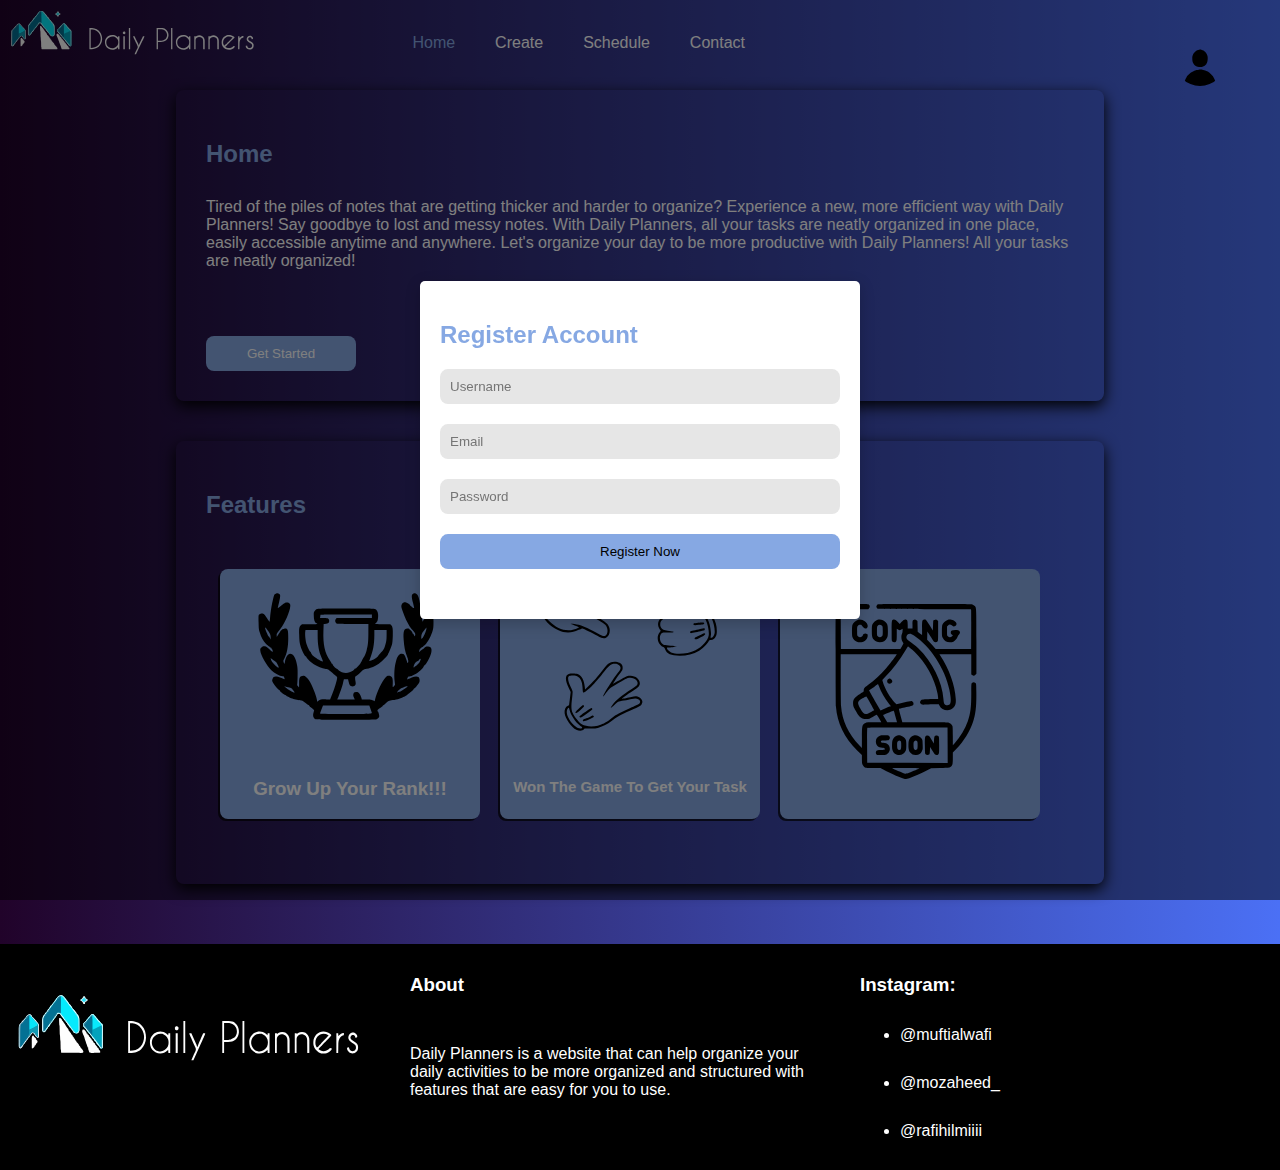
<file: index.html>
<!DOCTYPE html>
<html lang="en">
<head>
    <meta charset="UTF-8">
    <meta name="viewport" content="width=device-width, initial-scale=1.0">
    <title>Daily Planners</title>
    <link rel="stylesheet" href="GAYA!!!.css">
    <link rel="icon logo" href="logo pure.svg">
</head>
<body>
    <header>
        <nav>
             <a href="index.html" class="daily">
                <img src="Daily Planner logo.svg" alt="logo" title="Home" style="width: 250px; height: auto;">
            </a>
            <ul class="logo">
                <li title="Home" class="content">
                    <a href="index.html" style="color:#86a8e3">Home</a>
                </li>
                <li title="Create" class="content">
                    <a href="Create.html">Create</a>
                </li>
                <li title="Schedule" class="content">
                    <a href="Schedule.html">Schedule</a>
                </li>
                <li title="Contact" class="content">
                    <a id="bukakontak" style="cursor: pointer;">Contact</a>
                </li>
            </ul>
            <div class="rank">
                <a href="Account.html" style="width: 30px; margin-right: 10px;">
                    <img src="profile.svg" alt="Photo Account" class="pphome">
                </a>
            </div>
        </nav>
    </header>

    <main>
        <!------- buat akun-->
        <div class="overlay">
            <div class="form-container">
                <h2>Register Account</h2>
                <form id="registrationform">
                    <input type="text" id="username" placeholder="Username" required>
                    <input type="email" id="email" placeholder="Email" required>
                    <input type="password" id="password" placeholder="Password" required>
                    <button type="submit" id="daftarakun">Register Now</button>
                </form>
                <p id="message"></p>
            </div>
        </div>
        <!--  Buat kontak   -->
        <div id="popup" class="popup">
            <div class="popup-content">
                <span class="close" id="tutupkontak">X</span>
                <h2 style="margin-left: 50px;">Contact Form :</h2>
                <form id="contactForm">
                    <label for="name" style="color: black;margin-left: 50px;margin-bottom: 10px;">Name:</label>
                    <input type="text" id="name" name="name" required class="kontakform">
    
                    <label for="email"style="color: black;margin-left: 50px;margin-bottom: 10px;">Email:</label>
                    <input type="email" id="email" name="email" required class="kontakform">
    
                    <label for="message"style="color: black;margin-left: 50px;margin-bottom: 10px;">Message:</label>
                    <textarea id="message" name="message" required class="kontakform"></textarea>
    
                    <button type="submit" class="kontakform" style="background-color: #86a8e3;">Kirim</button>
                </form>
            </div>
        </div>
    
        <section  id="home">

            <h2>Home</h2>
            <p style="width: auto;">Tired of the piles of notes that are getting thicker and harder to organize? Experience a new, more efficient way with Daily Planners! Say goodbye to lost and messy notes. With Daily Planners, all your tasks are neatly organized in one place, easily accessible anytime and anywhere.
            Let's organize your day to be more productive with Daily Planners! All your tasks are neatly organized!</p>
            
            <a href="Create.html">
                <button style="background-color: #86a8e3;color: white;border-radius: 8px;width: 150px;height: 35px; border: none;"class="button">Get Started</button>
            </a>
        </section>

        <section>
            <h2>Features</h2>
            <fieldset style="border: none;
            display: flex;
            flex-direction: row;align-items: center;height: 300px;">
                <div class="kartufitur" onclick="location.href = 'Account.html'">
                    <img src="winner.svg" alt="" style="width: 70%; height:70% ;margin-left: 35px;">
                    <h3>Grow Up Your Rank!!!</h3>
                </div>
                <div class="kartufitur" onclick="location.href = 'Create.html'">
                    <img src="hand.svg" alt="" style="width: 70%; height:70% ;margin-left: 35px;">
                    <h3 style="font-size: 15px;">Won The Game To Get Your Task</h3>
                </div>
                <div class="kartufitur">
                    <img src="comingsoon.svg" alt="" style="width: 70%; height:70% ;margin-left: 35px;margin-top: 35px;">
                    <h3></h3>
                </div>
            </fieldset>
        </section>
    </main>

    <footer>
        <img src="Daily Planner logo.svg" alt="Logo footer"id="logofooter">

            <div style="display: flex;flex-direction: column;margin-left: 50px;">
                <h3>About</h3>
                <p>Daily Planners is a website that can help organize your daily activities to be more organized and structured with features that are easy for you to use.</p>
            </div>

            <div style="margin-left: 50px;">
                <h3>Instagram:</h3>
                <ul>
                    <a href="https://www.instagram.com/muftialwafi/" target="_blank">
                        <li>@muftialwafi</li>
                    </a>
                    <a href="http://www.instagram.com/mozaheed_/"target="_blank">
                        <li>@mozaheed_</li>
                    </a>
                    <a href="https://www.instagram.com/rafihilmiiii/"target="_blank">
                        <li>@rafihilmiiii</li>
                    </a>
                </ul>
            </div>
    </footer>
    <script src="rank.js"></script>
    <script src="Buat Home.js"></script>
    <script src="Buat contact!.js"></script>
</body>
</html>
</file>
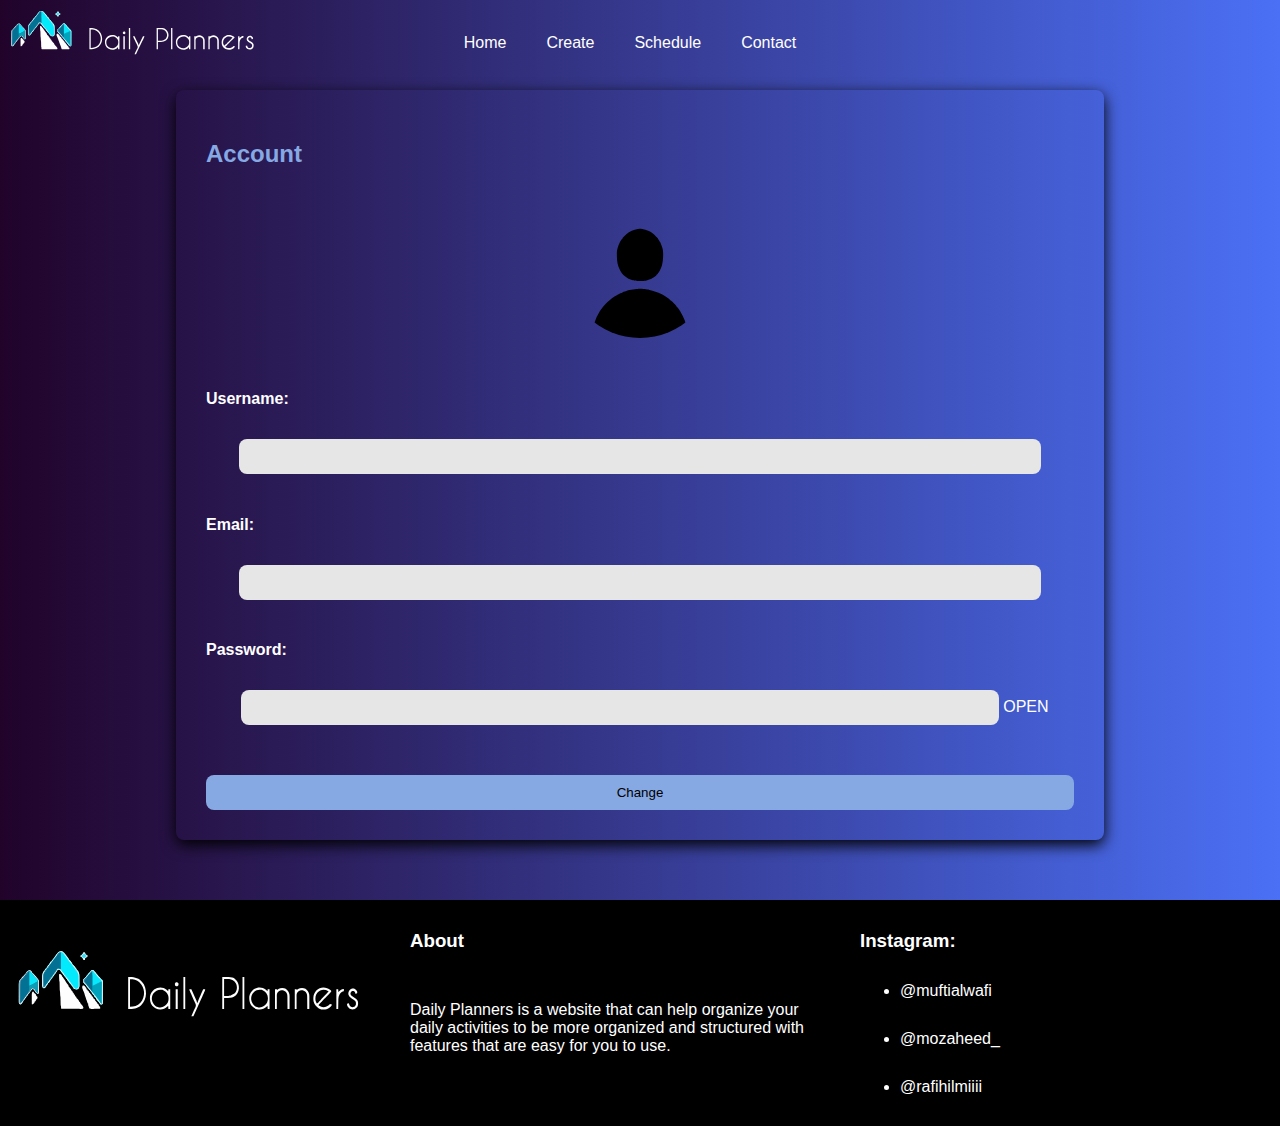
<file: Account.html>
<!DOCTYPE html>
<html lang="en">
<head>
    <meta charset="UTF-8">
    <meta name="viewport" content="width=device-width, initial-scale=1.0">
    <title>Daily Planners</title>
    <link rel="stylesheet" href="GAYA!!!.css">
    <link rel="icon logo" href="logo pure.svg">
</head>
<body>
    <header>
        <nav>
            <a href="index.html" class="daily">
                <img src="Daily Planner logo.svg" alt="logo" title="Home" style="width: 250px; height: auto;">
            </a>
            <ul class="logo">
                <li title="Home" class="content">
                    <a href="index.html">Home</a>
                </li>
                <li title="Create" class="content">
                    <a href="Create.html">Create</a>
                </li>
                <li title="Schedule" class="content">
                    <a href="Schedule.html">Schedule</a>
                </li>
                <li title="Contact" class="content">
                    <a id="bukakontak" style="cursor: pointer;">Contact</a>
                </li>
            </ul>
            <div></div>
        </nav>
    </header>

    <main>
        <!--  Buat kontak   -->
        <div id="popup" class="popup">
            <div class="popup-content">
                <span class="close" id="tutupkontak">X</span>
                <h2 style="margin-left: 50px;">Contact Form :</h2>
                <form id="contactForm">
                    <label for="name" style="color: black;margin-left: 50px;margin-bottom: 10px;">Name:</label>
                    <input type="text" id="name" name="name" required class="kontakform">
    
                    <label for="email"style="color: black;margin-left: 50px;margin-bottom: 10px;">Email:</label>
                    <input type="email" id="email" name="email" required class="kontakform">
    
                    <label for="message"style="color: black;margin-left: 50px;margin-bottom: 10px;">Message:</label>
                    <textarea id="message" name="message" required class="kontakform"></textarea>
    
                    <button type="submit" class="kontakform" style="background-color: #86a8e3;">Kirim</button>
                </form>
            </div>
        </div>

        <section>
            <h2>Account</h2>
            <form action="" id="registrationform">
                <img src="profile.svg" alt="account logo" style="margin: auto;width: 150px;border-radius: 100%;height: 150px;">
                <label id="nmaakun" class="kontakform"></label>
                <div class="rankakun">
                <div class="rank rankakun">
                    <!-- buat rank  -->
                </div>
                </div>
                <h4 for="">Username:</h4>
                <input class="form" type="text" id="user">
                <h4 for="">Email:</h4>
                <input class="form" type="text"class="kontakform" id="mail">
                <h4 for="">Password:</h4>
                <div id="inputform">
                    <input class="form" type="password"class="kontakform" id="pass" style="width: 85%;margin-left:35px ;">
                    <span class="liatpw" id="liatpw" style="cursor: pointer;">OPEN</span>
                </div> 
                <button style="margin-top: 30px;" id="gantiakun">Change</button>
            </form>
        </section>
    </main>

    <footer>
        <img src="Daily Planner logo.svg" alt="Logo footer"id="logofooter">

        <div style="display: flex;flex-direction: column;margin-left: 50px;">
            <h3>About</h3>
            <p>Daily Planners is a website that can help organize your daily activities to be more organized and structured with features that are easy for you to use.</p>
        </div>

        <div style="margin-left: 50px;">
            <h3>Instagram:</h3>
            <ul>
                <a href="https://www.instagram.com/muftialwafi/" target="_blank">
                    <li>@muftialwafi</li>
                </a>
                <a href="http://www.instagram.com/mozaheed_/"target="_blank">
                    <li>@mozaheed_</li>
                </a>
                <a href="https://www.instagram.com/rafihilmiiii/"target="_blank">
                    <li>@rafihilmiiii</li>
                </a>
            </ul>
        </div>
    </footer>
    <script src="rank.js"></script>
    <script src="akun.js"></script>
    <script src="Buat Home.js"></script>
    <script src="Buat contact!.js"></script>
</body>
</html>
</file>
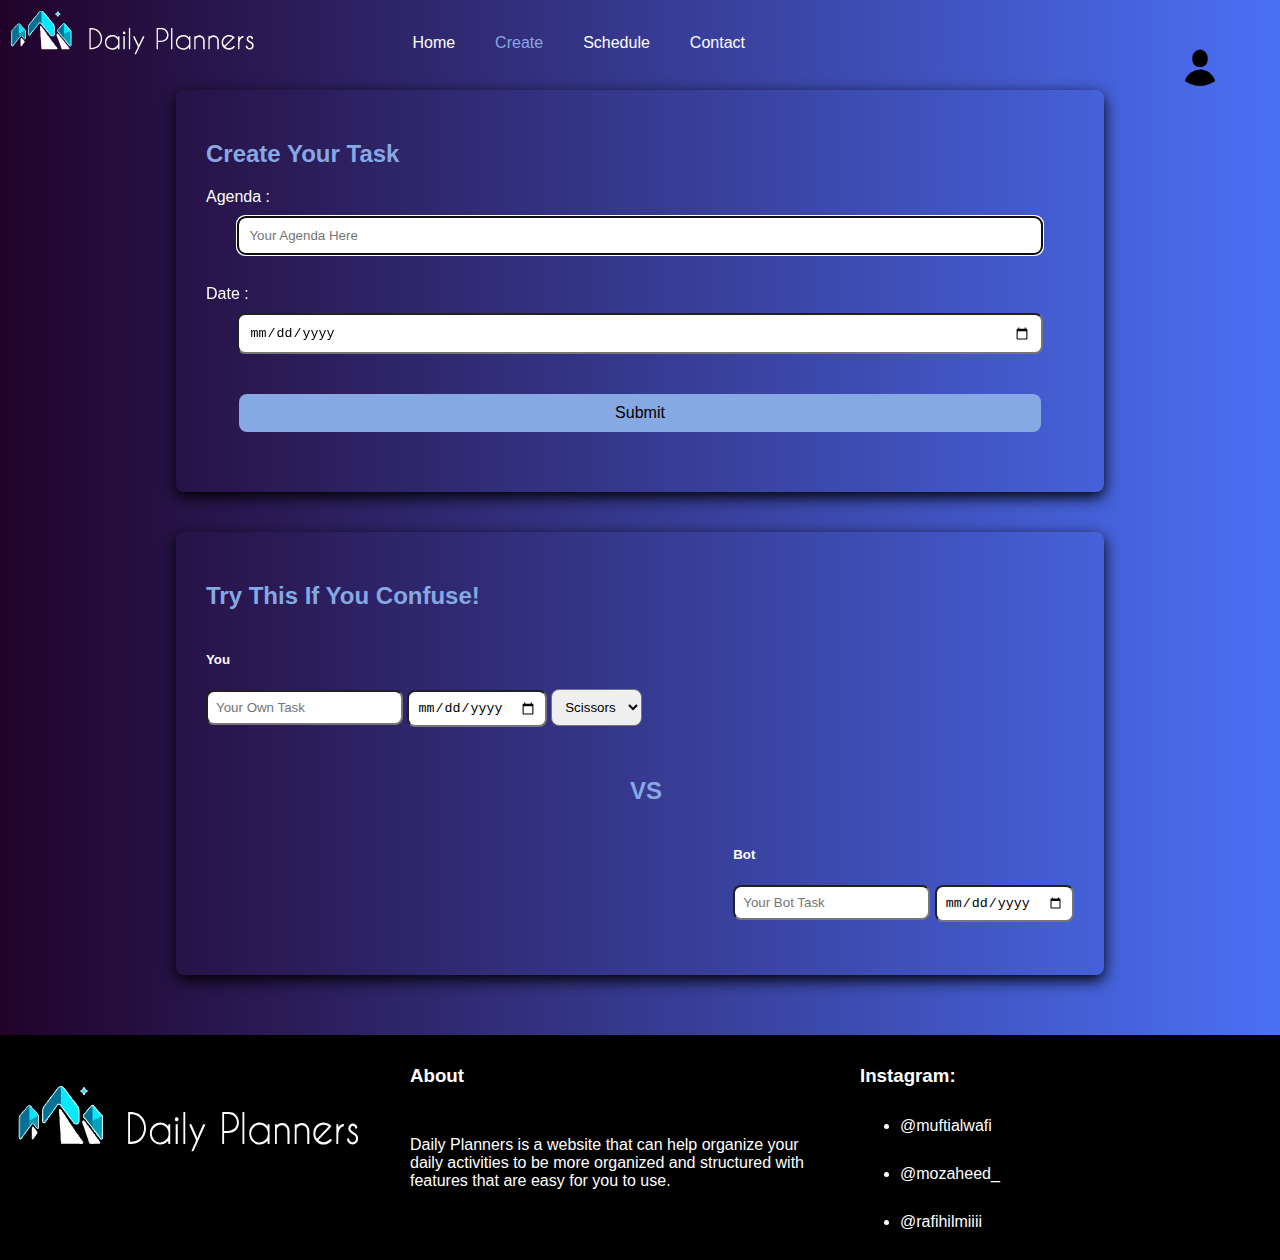
<file: Create.html>
<!DOCTYPE html>
<html lang="en">
<head>
    <meta charset="UTF-8">
    <meta name="viewport" content="width=device-width, initial-scale=1.0">
    <title>Daily Planners</title>
    <link rel="stylesheet" href="GAYA!!!.css">
    <link rel="icon logo" href="logo pure.svg">
</head>
<body>
    <header>
        <nav>
            <a href="index.html" class="daily">
                <img src="Daily Planner logo.svg" alt="logo" title="Home" style="width: 250px; height: auto;">
            </a>
            <ul class="logo">
                <li title="Home" class="content">
                    <a href="index.html">Home</a>
                </li>
                <li title="Create" class="content">
                    <a href="Create.html" style="color: #86a8e3;">Create</a>
                </li>
                <li title="Schedule" class="content">
                    <a href="Schedule.html">Schedule</a>
                </li>
                <li title="Contact" class="content">
                    <a id="bukakontak"style="cursor: pointer;">Contact</a>
                </li>
            </ul>
            <div class="rank">
                <a href="Account.html" style="width: 30px; margin-right: 10px;">
                    <img src="profile.svg" alt="Photo Account" class="pphome">
                </a>
            </div>
        </nav>
    </header>

    <main>
        <!--  Buat kontak   -->
        <div id="popup" class="popup">
            <div class="popup-content">
                <span class="close" id="tutupkontak">X</span>
                <h2 style="margin-left: 50px;">Contact Form :</h2>
                <form id="contactForm">
                    <label for="name" style="color: black;margin-left: 50px;margin-bottom: 10px;">Name:</label>
                    <input type="text" id="name" name="name" required class="kontakform">
    
                    <label for="email"style="color: black;margin-left: 50px;margin-bottom: 10px;">Email:</label>
                    <input type="email" id="email" name="email" required class="kontakform">
    
                    <label for="message"style="color: black;margin-left: 50px;margin-bottom: 10px;">Message:</label>
                    <textarea id="message" name="message" required class="kontakform"></textarea>
    
                    <button type="submit" class="kontakform" style="background-color: #86a8e3;">Kirim</button>
                </form>
            </div>
        </div>

        <div class="overlay">
                <div class="form-container">
                    <span class="close-button" onclick="tutupPopupakun()"></span>
                </div> 
        </div>

        <section id="create">
            <form action="" method="post" autocomplete="off">
                <h2>Create Your Task</h2>
                <label for="kegiatan">Agenda :</label>
                <input type="text" id="kegiatan" name="kegiatan" placeholder="Your Agenda Here" autofocus required class="form">
                <label for="waktu" class="waktu">Date :</label>
                <input type="date" id="waktu" name="waktu" required class="form">
                <a href="Schedule.html"  id="tambah" class="form" style="background-color: #86a8e3;"style="width: 80%;">Submit</a>
            </form>
        </div>
    
        <div class="container-rak" style="display: none;">
            <div id="rak" class="rak">
                <h2 id="schedule">Schedule :</h2>   
                <table>
                    <tr>
                        <td>No</td>
                        <td>Agenda</td>
                        <td>Date</td>
                    </tr>
                    <tr class="isi">
                    <!-- UI Schedule -->
                    </tr>
                </table>
            </div>
        
            <div id="rakSelesai" class="rak-selesai">
                <h2 id="selesai">Accomplished :</h2>
                <table>
                        <tr>
                            <td>No</td>
                            <td>Agenda</td>
                            <td>Date</td>
                        </tr>
                        <tr class="isiselesai">
                        <!-- UI Schedule -->
                        </tr>
                </table>
            </div>
            </div>
        </section>
        <section style="padding-bottom: 150px;" class="ai-suit">
            <h2>Try This If You Confuse!</h2>
            <div style="display: flex;align-items: center;">
                <div style="display: block;">
                    <h5>You</h5>
                    <input type="text" id="agendauser" style="padding: 8px;border-radius: 8px;" placeholder="Your Own Task" required>
                    <input type="date" id="dateuser" style="padding: 8px; border-radius: 8px;" required>
                    <select name="suit" id="suit" style="padding: 9px;border-radius: 8px;">
                        <option value="scissor">Scissors</option>
                        <option value="rock">Rock</option>
                        <option value="paper">Paper</option>
                    </select>
                </div>
                
            </div>
            <div style="display: flex;justify-content: center;">
                <a href="#create" id="tombolvs" style="width: 20px;"><h2 style="width: 50px; display: block;">VS</h2></a>
            </div>
            <div style="float: inline-end;">
                <h5>Bot</h5>
                <input type="text" id="agendaai" style="padding: 8px;border-radius: 8px;" placeholder="Your Bot Task" required>


                <input type="date" id="dateai" style="padding: 8px;border-radius: 8px;" required>
            </div>
        </section>
    </main>

    <footer>
        <img src="Daily Planner logo.svg" alt="Logo footer"id="logofooter">

        <div style="display: flex;flex-direction: column;margin-left: 50px;">
            <h3>About</h3>
            <p>Daily Planners is a website that can help organize your daily activities to be more organized and structured with features that are easy for you to use.</p>
        </div>

        <div style="margin-left: 50px;">
            <h3>Instagram:</h3>
            <ul>
                <a href="https://www.instagram.com/muftialwafi/" target="_blank">
                    <li>@muftialwafi</li>
                </a>
                <a href="http://www.instagram.com/mozaheed_/"target="_blank">
                    <li>@mozaheed_</li>
                </a>
                <a href="https://www.instagram.com/rafihilmiiii/"target="_blank">
                    <li>@rafihilmiiii</li>
                </a>
            </ul>
        </div>
    </footer>
    <script  src="AI.js"></script>
    <script src="rank.js"></script>
    <script src="buat create.js"></script>
    <script src="Buat contact!.js"></script>
</body>
</html>
</file>
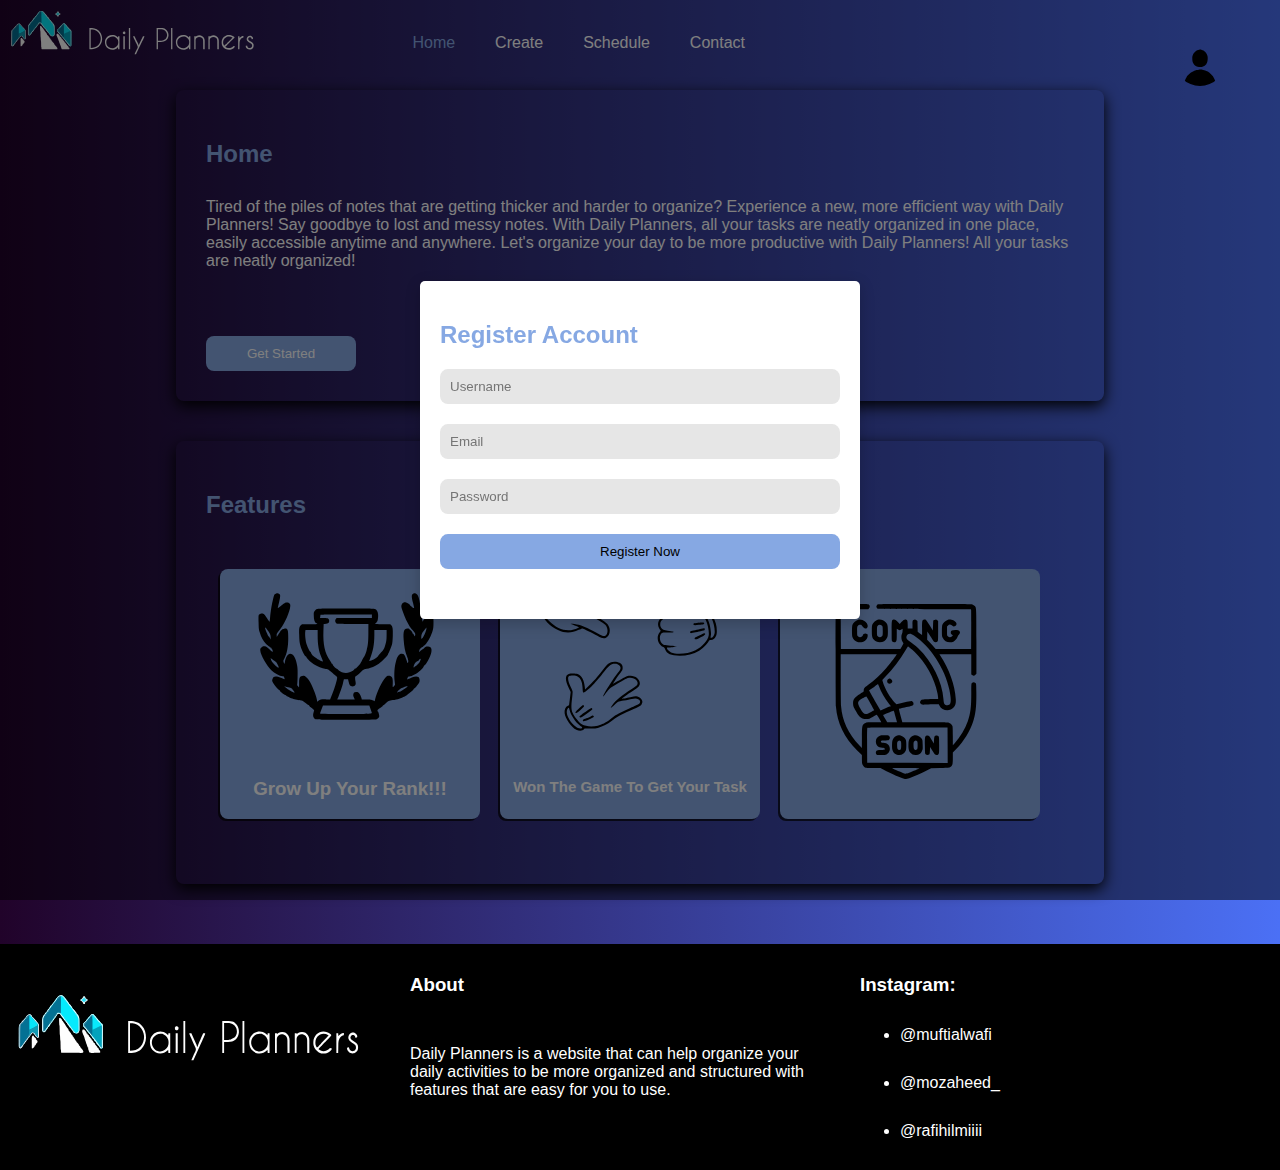
<file: Home.html>
<!DOCTYPE html>
<html lang="en">
<head>
    <meta charset="UTF-8">
    <meta name="viewport" content="width=device-width, initial-scale=1.0">
    <title>Daily Planners</title>
    <link rel="stylesheet" href="GAYA!!!.css">
    <link rel="icon logo" href="logo pure.svg">
</head>
<body>
    <header>
        <nav>
             <a href="Home.html" class="daily">
                <img src="Daily Planner logo.svg" alt="logo" title="Home" style="width: 250px; height: auto;">
            </a>
            <ul class="logo">
                <li title="Home" class="content">
                    <a href="Home.html" style="color:#86a8e3">Home</a>
                </li>
                <li title="Create" class="content">
                    <a href="Create.html">Create</a>
                </li>
                <li title="Schedule" class="content">
                    <a href="Schedule.html">Schedule</a>
                </li>
                <li title="Contact" class="content">
                    <a id="bukakontak" style="cursor: pointer;">Contact</a>
                </li>
            </ul>
            <div class="rank">
                <a href="Account.html" style="width: 30px; margin-right: 10px;">
                    <img src="profile.svg" alt="Photo Account" class="pphome">
                </a>
            </div>
        </nav>
    </header>

    <main>
        <!------- buat akun-->
        <div class="overlay">
            <div class="form-container">
                <h2>Register Account</h2>
                <form id="registrationform">
                    <input type="text" id="username" placeholder="Username" required>
                    <input type="email" id="email" placeholder="Email" required>
                    <input type="password" id="password" placeholder="Password" required>
                    <button type="submit" id="daftarakun">Register Now</button>
                </form>
                <p id="message"></p>
            </div>
        </div>
        <!--  Buat kontak   -->
        <div id="popup" class="popup">
            <div class="popup-content">
                <span class="close" id="tutupkontak">X</span>
                <h2 style="margin-left: 50px;">Contact Form :</h2>
                <form id="contactForm">
                    <label for="name" style="color: black;margin-left: 50px;margin-bottom: 10px;">Name:</label>
                    <input type="text" id="name" name="name" required class="kontakform">
    
                    <label for="email"style="color: black;margin-left: 50px;margin-bottom: 10px;">Email:</label>
                    <input type="email" id="email" name="email" required class="kontakform">
    
                    <label for="message"style="color: black;margin-left: 50px;margin-bottom: 10px;">Message:</label>
                    <textarea id="message" name="message" required class="kontakform"></textarea>
    
                    <button type="submit" class="kontakform" style="background-color: #86a8e3;">Kirim</button>
                </form>
            </div>
        </div>
    
        <section  id="home">

            <h2>Home</h2>
            <p style="width: auto;">Tired of the piles of notes that are getting thicker and harder to organize? Experience a new, more efficient way with Daily Planners! Say goodbye to lost and messy notes. With Daily Planners, all your tasks are neatly organized in one place, easily accessible anytime and anywhere.
            Let's organize your day to be more productive with Daily Planners! All your tasks are neatly organized!</p>
            
            <a href="Create.html">
                <button style="background-color: #86a8e3;color: white;border-radius: 8px;width: 150px;height: 35px; border: none;"class="button">Get Started</button>
            </a>
        </section>

        <section>
            <h2>Features</h2>
            <fieldset style="border: none;
            display: flex;
            flex-direction: row;align-items: center;height: 300px;">
                <div class="kartufitur" onclick="location.href = 'Account.html'">
                    <img src="winner.svg" alt="" style="width: 70%; height:70% ;margin-left: 35px;">
                    <h3>Grow Up Your Rank!!!</h3>
                </div>
                <div class="kartufitur" onclick="location.href = 'Create.html'">
                    <img src="hand.svg" alt="" style="width: 70%; height:70% ;margin-left: 35px;">
                    <h3 style="font-size: 15px;">Won The Game To Get Your Task</h3>
                </div>
                <div class="kartufitur">
                    <img src="comingsoon.svg" alt="" style="width: 70%; height:70% ;margin-left: 35px;margin-top: 35px;">
                    <h3></h3>
                </div>
            </fieldset>
        </section>
    </main>

    <footer>
        <img src="Daily Planner logo.svg" alt="Logo footer"id="logofooter">

            <div style="display: flex;flex-direction: column;margin-left: 50px;">
                <h3>About</h3>
                <p>Daily Planners is a website that can help organize your daily activities to be more organized and structured with features that are easy for you to use.</p>
            </div>

            <div style="margin-left: 50px;">
                <h3>Instagram:</h3>
                <ul>
                    <a href="https://www.instagram.com/muftialwafi/" target="_blank">
                        <li>@muftialwafi</li>
                    </a>
                    <a href="http://www.instagram.com/mozaheed_/"target="_blank">
                        <li>@mozaheed_</li>
                    </a>
                    <a href="https://www.instagram.com/rafihilmiiii/"target="_blank">
                        <li>@rafihilmiiii</li>
                    </a>
                </ul>
            </div>
    </footer>
    <script src="rank.js"></script>
    <script src="Buat Home.js"></script>
    <script src="Buat contact!.js"></script>
</body>
</html>
</file>
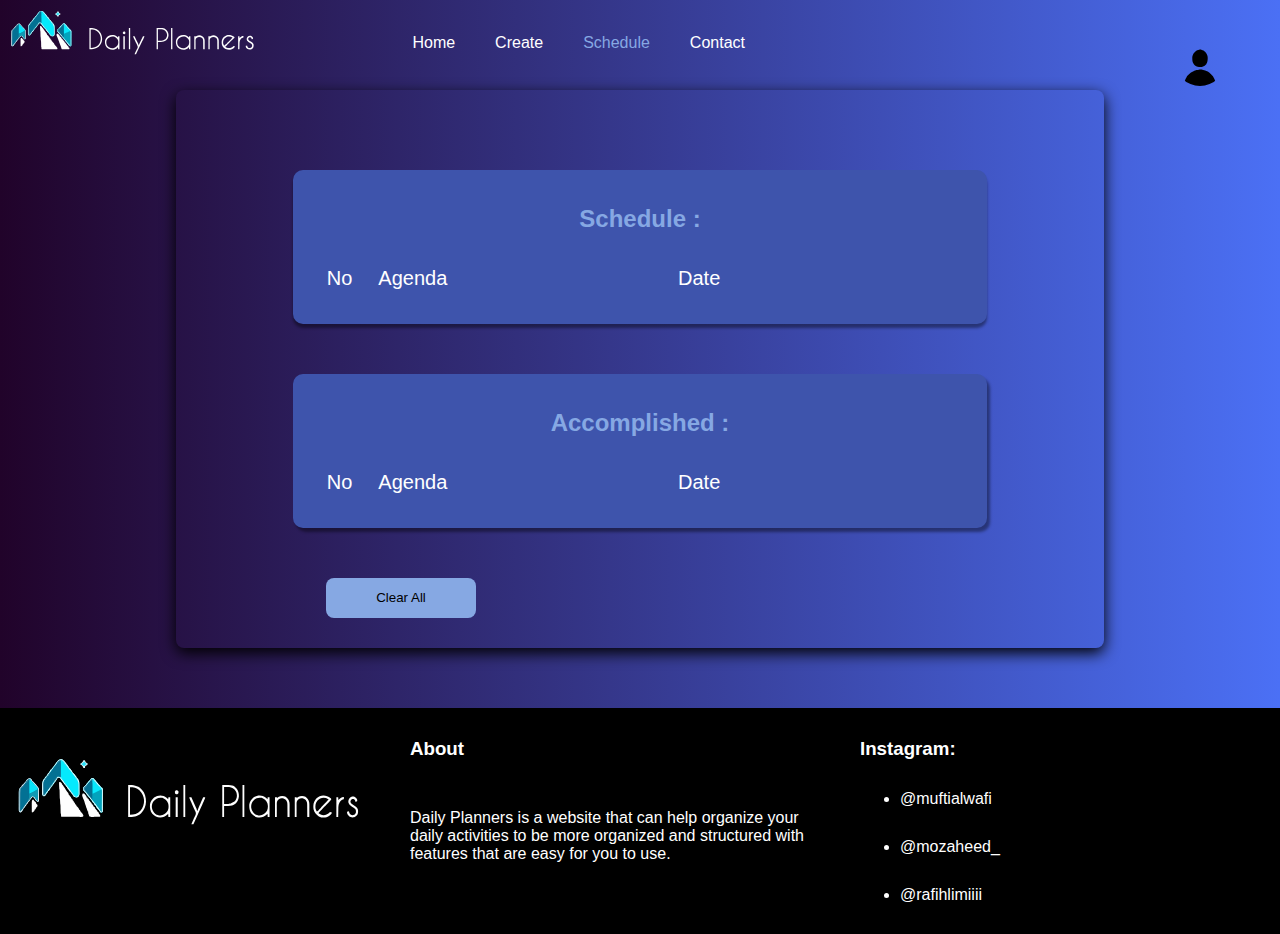
<file: Schedule.html>
<!DOCTYPE html>
<html lang="en">
<head>
    <meta charset="UTF-8">
    <meta name="viewport" content="width=device-width, initial-scale=1.0">
    <title>Daily Planners</title>
    <link rel="stylesheet" href="GAYA!!!.css">
    <link rel="icon logo" href="logo pure.svg">
</head>
<body>
    <header>
        <nav>
            <a href="index.html" class="daily">
                <img src="Daily Planner logo.svg" alt="logo" title="Home" style="width: 250px; height: auto;">
            </a>
            <ul class="logo">
                <li title="Home" class="content">
                    <a href="index.html">Home</a>
                </li>
                <li title="Create" class="content">
                    <a href="Create.html">Create</a>
                </li>
                <li title="Schedule" class="content">
                    <a href="Schedule.html" style="color: #86a8e3;">Schedule</a>
                </li>
                <li title="Contact" class="content">
                    <a id="bukakontak"style="cursor: pointer;">Contact</a>               
                </li>
            </ul>
            <div class="rank">
                <a href="Account.html" style="width: 30px; margin-right: 10px;">
                    <img src="profile.svg" alt="Photo Account" class="pphome">
                </a>
            </div>
        </nav>
    </header>

        <main>
            <!--  Buat kontak   -->
            <div id="popup" class="popup">
                <div class="popup-content">
                    <span class="close" id="tutupkontak">X</span>
                    <h2 style="margin-left: 50px;">Contact Form :</h2>
                    <form id="contactForm">
                        <label for="name" style="color: black;margin-left: 50px;margin-bottom: 10px;">Name:</label>
                        <input type="text" id="name" name="name" required class="kontakform">
        
                        <label for="email"style="color: black;margin-left: 50px;margin-bottom: 10px;">Email:</label>
                        <input type="email" id="email" name="email" required class="kontakform">
        
                        <label for="message"style="color: black;margin-left: 50px;margin-bottom: 10px;">Message:</label>
                        <textarea id="message" name="message" required class="kontakform"></textarea>
        
                        <button type="submit" class="kontakform" style="background-color: #86a8e3;">Kirim</button>
                    </form>
                </div>
            </div>

            <section id="schedule">
                <form action="" method="post" autocomplete="off" style="display: none;">
                    <label for="kegiatan">Kegiatan :</label>
                    <input type="text" id="kegiatan" name="kegiatan" autofocus required class="form">
                    <label for="waktu" class="waktu">Waktu :</label>
                    <input type="date" id="waktu" name="waktu" required class="form">
                    <button id="tambah">Tambah</button>
                </form>

            </div>
        
            <div class="container-rak">
                <div id="rak" class="rak">
                    <h2 id="schedule">Schedule :</h2>   
                    <table>
                        <thead>
                            <tr>
                                <td>No</td>
                                <td>Agenda</td>
                                <td>Date</td>
                            </tr>
                        </thead>
                        <tbody>
                            <tr style="display: none;">
                                <td>1</td>
                                <td>Meeting with team</td>
                                <td>2023-10-01</td>
                                <td><button class="remove" data-schedule="1">Hapus</button></td>
                            </tr>
                        </tbody>
                    </table>
                </div>
            
                <div id="rakSelesai" class="rak-selesai">
                    <h2 id="selesai">Accomplished :</h2>
                    <table>
                        <thead>
                            <tr>
                                <td>No</td>
                                <td>Agenda</td>
                                <td>Date</td>
                            </tr>
                        </thead>
                        <tbody>
                            <tr style="display: none;">
                                <td>1</td>
                                <td>Finish report</td>
                                <td>2023-09-30</td>
                                <td><button class="remove" data-schedule="1">Hapus</button></td>
                            </tr>
                        </tbody>
                    </table>
                </div>
            </div>
                <button id="clear">Clear All</button>
        </section>
    </main>

    <footer>
        <img src="Daily Planner logo.svg" alt="Logo footer"id="logofooter">

        <div style="display: flex;flex-direction: column;margin-left: 50px;">
            <h3>About</h3>
            <p>Daily Planners is a website that can help organize your daily activities to be more organized and structured with features that are easy for you to use.</p>
        </div>

        <div style="margin-left: 50px;">
            <h3>Instagram:</h3>
            <ul>
                <a href="https://www.instagram.com/muftialwafi/" target="_blank">
                    <li>@muftialwafi</li>
                </a>
                <a href="http://www.instagram.com/mozaheed_/"target="_blank">
                    <li>@mozaheed_</li>
                </a>
                <a href="https://www.instagram.com/rafihilmiiii/"target="_blank">
                    <li>@rafihlimiiii</li>
                </a>
            </ul>
        </div>
    </footer>
    <script src="rank.js"></script>
    <script src="buat create.js"></script>
    <script src="Buat contact!.js"></script>
</body>
</html>
</file>
<file: GAYA!!!.css>
/* Buat Desktop */
@media screen and (max-width: 1920px) {
/* Buat header */
header {
    background: linear-gradient(to left, #4B70F5, #21032a);
    color: white;
    padding: 5px;
}

.daily {
    margin-top: 50px;
    height: 100px;
}

nav {
    display: flex;
    align-items: center;
    height: 60px;
    justify-content: space-between;
}

.logo {
    list-style-type: none;
    display: flex;
    margin-right:400px;
    padding: 0;
    margin-bottom: 0px;
    opacity: 100%;
}

.logo li {
    margin-right: 20px;
   list-style-type : none;
}

.logo li a {
    text-decoration: none; 
    color: white;
    padding: 5px 10px; 
    transition:color 0.3s; 
}
.logo li a:hover {
    color: #86a8e3;
}

.pphome {
    width: 50px;
    height: 50px;
    border-radius: 100%;
    display: block;
}

.rank {
    margin-top: 70px;
    margin-right: 50px;
}

.rankakun {
    margin: auto;
}

.rank h5, .rank p {
    display: block;
    margin-top: 0;
    margin-bottom: 0;
    font-size: 15px;
    text-align: center;
    width: 50px;
}

/* Buat body */

body {
    font-family: Arial, sans-serif;
    margin: 0;
    padding: 0;
    background: linear-gradient(to left, #4B70F5, #21032a);;
    color: #333;
    display: flex;
    flex-direction: column;
    overflow-x:hidden;
}

main {
    padding: 20px;
}

section {
    margin: 20px 0;
    margin: auto;
    padding: 30px;
    border-radius: 8px;
    box-shadow: 0 5px 15px rgba(0, 0, 0, 3);
    width: 70%;
    margin-bottom: 40px;
}

h2 {
    color: #86a8e3;
}

h5 {
    color: #fff;
}

/* Buat Home */

/* akunny */
.overlay {
position: fixed;
    top: 0;
    left: 0;
    width: 100%; 
    height: 100%;
    background-color: rgba(0, 0, 0, 0.5);
    display: none; 
    z-index: 1000; /* Pastikan overlay berada di atas elemen lain */
}


.form-container {
    background-color: #fff;
    padding: 20px;
    border-radius: 5px;
    box-shadow: 0 2px 10px rgba(0, 0, 0, 0.1);
    max-width: 400px;
    margin: auto;
    display: none;
    position: fixed; 
    left: 50%;
    top: 50%;
    transform: translate(-50%, -50%);
    box-shadow: 0 4px 15px rgba(0, 0, 0, 0.2);
    z-index: 1000;
}

#registrationform input {
    margin-bottom: 20px;
    padding: 10px;
    border-radius: 8px;
    border: none;
    background-color: #e6e6e6;
}

#registrationform button {
    background-color: #86a8e3;
    border-radius: 8px;
    height: 35px;
    border: none;
}

#registrationform button:hover {
    opacity: 85%;
}

.kartufitur {
    background-color: #86a8e3;
    box-shadow:-2px 2px rgba(0, 0, 0, .7);
    width: 35%;
    height: 250px;
    display: inline;
    border-radius: 8px;
    margin-right: 20px;
    transition: all 0.5s ease-in;
}

.how {
    background-color: #86a8e3;
    box-shadow:-2px 2px rgba(0, 0, 0, .7);
    width: 35%;
    height: 250px;
    display: inline;
    border-radius: 8px;
    margin-right: 20px;
    transition: all 0.5s ease-in;
}

.container {
    width: 100%;
    overflow-x: auto;
    overflow-y: hidden; 
    padding: 10px; 
}

.how:hover {
    width: 500px;
}
.kartufitur:hover {
    width: 40%;
    height:270px;
    box-shadow:-7px 7px rgba(0, 0, 0, .4);
    cursor: pointer;
}

.kartufitur h3 {
    text-align: center;
    width: 100%;
}

/* Buat Create normal */

form {
    display: flex;
    flex-direction:column;
    color: white;
}

form button:hover {
    opacity: 85%;
}

.form {
    margin:auto;
    width:90%;
    padding:10px;
    border-radius: 8px;
    margin-bottom: 30px;
    color: black;
    margin-top: 10px;
}

#ia {
    padding: 200px;
}

.rak {
    width: 80%;
    padding: 20px;
    padding-top: 15px;
    margin: 50px auto;
    box-sizing: border-box;
    border-radius: 10px;
    box-shadow: 0px 4px 3px rgba(0,0,0,.4);
    background-color: #3E54AC;
}

.rak table, .rak-selesai table {
    width: 100%;
}

.rak table tr td:first-child, .rak-selesai table tr td:first-child{
    width: 30px;
}

.rak table tr td, .rak-selesai table tr td  {
    padding: 10px;
    width: 300px;
    color: white;
    font-size: 20px;
}

.rak table tr, .rak-selesai table tr {
    display: block;
}


.rak #schedule {
    margin-bottom: 20px;
    text-align: center;
}

.isi {
    width: 90%;
    min-height: 75px;
    overflow: hidden;
    margin: 20px auto;
    padding: 10px;
    padding-left: 20px;
    box-sizing: border-box;
    border-radius: 20px;
    position: relative;
    box-shadow: 3px 4px 3px rgba(0,0,0,.3);
}


.rak h2 {
    margin-bottom: 6px;
}

.remove {
    width: 25px;
    height: 25px;
    float: right;
}

.selesai {
    width: 25px;
    height: 25px;
    float: right;
}

/* Rak-selesai kegiatan :  */
.rak-selesai {
    width: 80%;
    padding: 20px;
    padding-top: 15px;
    margin: 50px auto;
    box-sizing: border-box;
    border-radius: 10px;
    box-shadow: 3px 4px 3px rgba(0,0,0,.4);
    background-color: #3E54AC;
}

.rak-selesai h2 {
    margin-bottom: 6px;
}

.rak-selesai #selesai {
    margin-bottom: 20px;
    text-align: center;
}

.isi img.kembali {
    cursor: pointer;
    position: absolute;
    right: 68px;
    top: 23px;
    color: salmon;
    transition: .2s;
}


.isi img.selesai:hover,
.isi img.remove:hover,
.isi img.kembali:hover {
    opacity: .4;
}



.priorityops:hover{
    filter: brightness(0,5);
    opacity: 80%;
}

#tambah {
    text-align: center;
}

.button {
    margin-top: 50px;
}

button:hover, #tambah:hover {
    cursor: pointer;
    opacity: 80%;
}

#clear {
    margin-left: 120px;
    width: 150px;
    background-color: #86a8e3;
    border: none;
    border-radius: 8px;
    height: 40px;
}

/* Buat kontak */

.popup {
    display: none; 
    position: fixed; 
    z-index: 1; 
    left: 0;
    top: 0;
    width: 100%; 
    height: 100%; 
    background-color: rgb(0,0,0); 
    background-color: rgba(0,0,0,0.4); 
}

.popup-content {
    background-color: #fefefe;
    margin:auto; 
    margin-top: 100px;
    padding: 20px;
    border: 1px solid #888;
    width: 45%; 
    height: 65%;
    border-radius: 8px;
}

.kontakform {
    width: 80%;
    margin: auto;
    border-radius: 8px;
    padding: 8px;
    margin-top: 5px;
    margin-bottom: 10px;
    font-size: 15px;
}

.close {
    color: #aaa;
    float: right;
    font-size: 28px;
    font-weight: bold;
}

.close:hover,
.close:focus {
    color: black;
    text-decoration: none;
    cursor: pointer;
}

/* Buat Footer */

footer {
    background-color: #000000;
    margin-bottom: 0;
    display: flex;
    flex-direction: row;
}

#logofooter {
    justify-content: space-between;
    width: 350px;
    height: 75px;
    margin-top:50px;
    margin-left: 10px;
}

footer ul, h3, a, p{
    margin-top: 30px;
    color: white;
    text-decoration: none;
    width: 400px;
}

footer ul li {
    margin-bottom: 30px;
}
}
</file>
